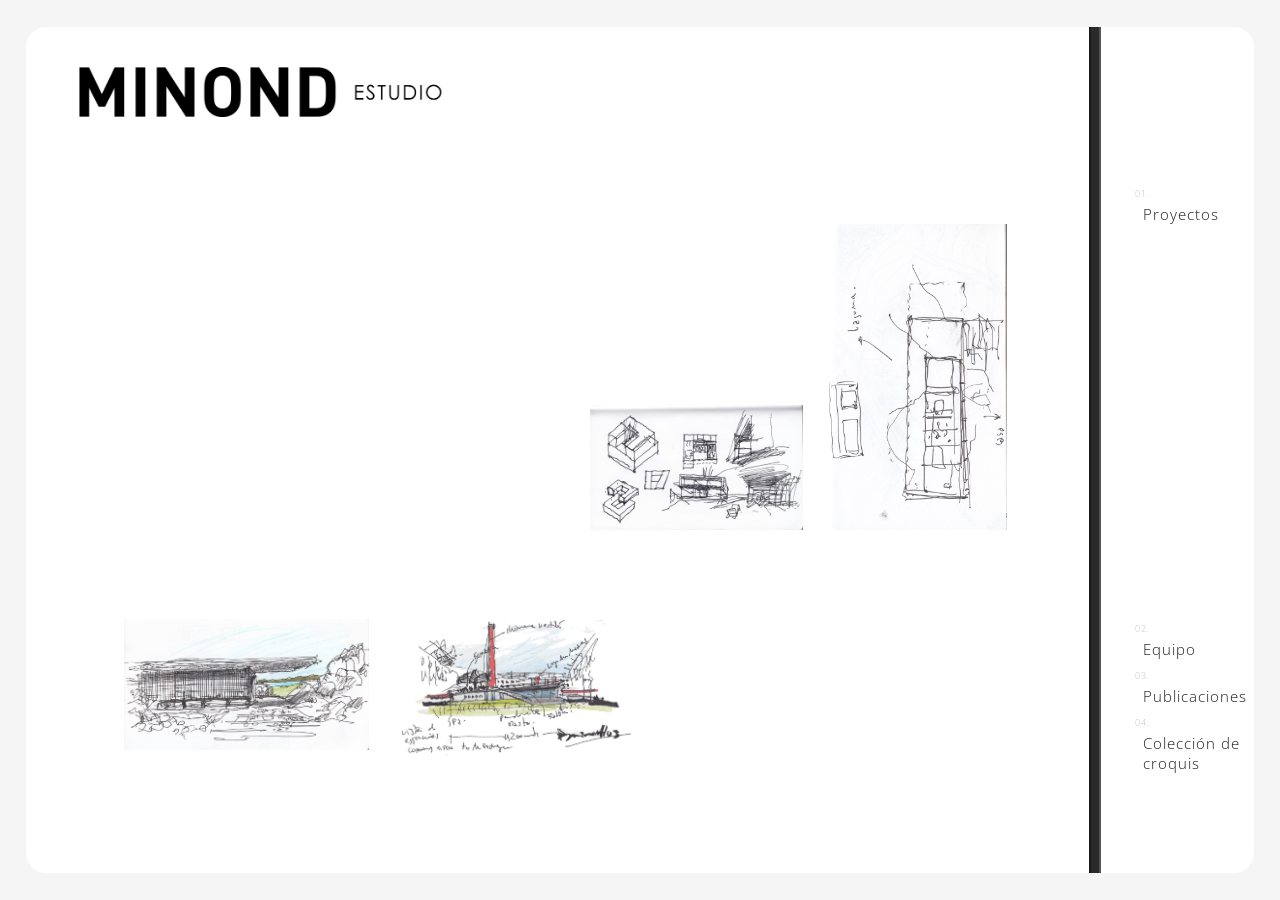
<file: index.html>
<!DOCTYPE html>
<html lang="es">
<head>
  <meta charset="UTF-8">
  <meta name="viewport" content="width=device-width, initial-scale=1.0">
  <title>MINOND | Estudio</title>

  <link rel="preconnect" href="https://fonts.googleapis.com">
  <link href="https://fonts.googleapis.com/css2?family=Open+Sans:wght@300;400;500&display=swap" rel="stylesheet">

  <link rel="stylesheet" href="css/style.css">
</head>

<body>
<body class="home">
<div class="notebook-container">

  <div class="logo-section">
    <img src="img/00_generales/01_logo/logo_MINOND-estudio-2021.jpg" class="logo">
  </div>

  <main class="sketch-view">

 <div class="item item-1 horizontal">
  <img src="img/00_generales/02_imágenes home/CM-026.09.jpg">
</div>

<div class="item item-2 horizontal">
  <img src="img/00_generales/02_imágenes home/CM-027.15.jpg">
</div>

<div class="item item-3 horizontal">
  <img src="img/00_generales/02_imágenes home/CM-027.32.jpg">
</div>

<div class="item item-4 vertical">
  <img src="img/00_generales/02_imágenes home/CM-027.16.jpg">
</div>

  </main>

  <div class="band"></div>

  <aside class="sidebar">
   <nav>

  <!-- ARRIBA -->
  <div class="menu-top">
    <div class="menu-block destacado">
      <span class="numero">01.</span>
      <a href="#" class="texto">Proyectos</a>
    </div>
  </div>

  <!-- ABAJO -->
  <div class="menu-bottom">
    <div class="menu-block">
      <span class="numero">02.</span>
      <a href="#" class="texto">Equipo</a>
    </div>

    <div class="menu-block">
      <span class="numero">03.</span>
      <a href="#" class="texto">Publicaciones</a>
    </div>

    <div class="menu-block">
      <span class="numero">04.</span>
      <a href="#" class="texto">Colección de croquis</a>
    </div>
  </div>

</nav>

</div>

</body>
</html>
</file>
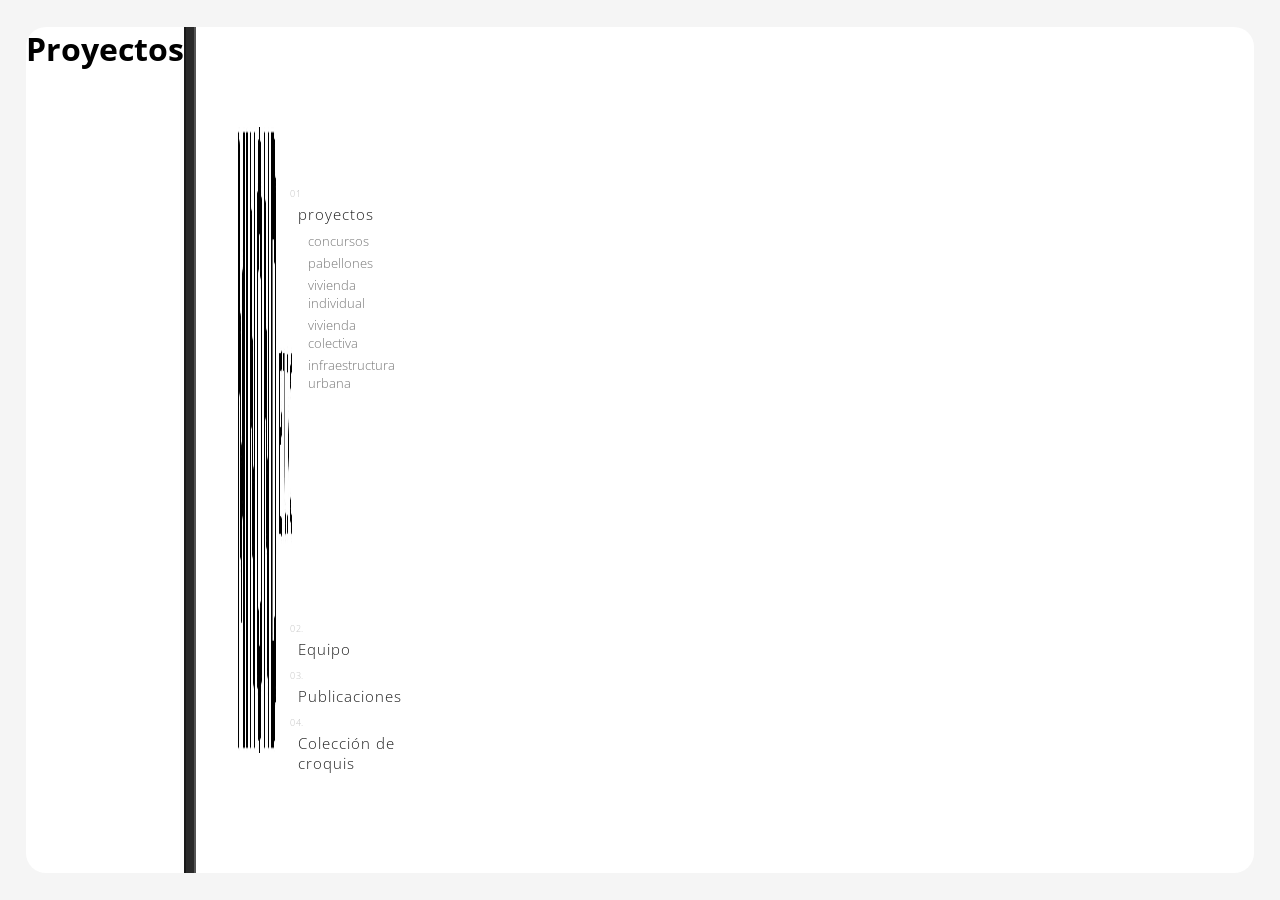
<file: proyectos.html>
<!DOCTYPE html>
<html lang="es">
<head>
  <meta charset="UTF-8">
  <meta name="viewport" content="width=device-width, initial-scale=1.0">
  <title>MINOND | Proyectos </title>

  <link rel="preconnect" href="https://fonts.googleapis.com">
  <link href="https://fonts.googleapis.com/css2?family=Open+Sans:wght@300;400;500&display=swap" rel="stylesheet">

  <link rel="stylesheet" href="css/style.css">
</head>

<body class="projects-page">
<div class="notebook-container">

  <div class="left-header">
  <h1>Proyectos</h1>
</div>

 <main class="projects-view">

  </main>

  <div class="band"></div>

 <aside class="sidebar">

  <!-- LOGO -->
  <img src="img/00_generales/01_logo/logo_MINOND-estudio-2021.jpg" class="logo-small">

  <!-- NAV -->
  <nav>

    <!-- ARRIBA -->
    <div class="menu-top">
      <div class="menu-block">
  <span class="numero">01</span>
  <span class="texto">proyectos</span>
  <div class="submenu">
    <a href="#" class="submenu-item">concursos</a>
    <a href="#" class="submenu-item">pabellones</a>
    <a href="#" class="submenu-item">vivienda individual</a>
    <a href="#" class="submenu-item">vivienda colectiva</a>
    <a href="#" class="submenu-item">infraestructura urbana</a>
  </div>
    </div>
</div>
    <!-- ABAJO -->
    <div class="menu-bottom">
      <div class="menu-block">
        <span class="numero">02.</span>
        <a href="#" class="texto">Equipo</a>
      </div>

      <div class="menu-block">
        <span class="numero">03.</span>
        <a href="#" class="texto">Publicaciones</a>
      </div>

      <div class="menu-block">
        <span class="numero">04.</span>
        <a href="#" class="texto">Colección de croquis</a>
      </div>
    </div>


    
  </nav>

</aside>

</div>

</body>
</html>
</file>
<file: css/style.css>
/* RESET */
* {
  margin: 0;
  padding: 0;
  box-sizing: border-box;
}

/* BODY */
body {
  background: #f5f5f5;
  height: 100vh;
  display: flex;
  align-items: center;
  justify-content: center;
  font-family: 'Open Sans', sans-serif;
}

/* CONTENEDOR GENERAL */
.notebook-container {
  width: 96vw;
  height: 94vh;
  display: flex;
  background: #ffffff;
  border-radius: 20px;
  overflow: hidden;
}

/* LOGO */
.logo-section {
  width: 20%;
  padding: 40px;
}

.logo {
  width: 400px;
  opacity: 1;
   top: 20%;
}

/* HOJA CENTRAL */
.sketch-view {
  width: 67.5%;
  position: relative;
  overflow: visible;
  padding: 80px
}

/* IMÁGENES BASE */
.item {
  position: absolute;
}

.item img {
  width: 100%;
  height: auto;
  object-fit: contain;
}


/* abajo izquierda */
.item-1 {
  width: 28%;
  top: 70%;
  left: 16%;
}

.item-2 {
  width: 30%;
  top: 70%;
  left: -18%;
}

.item-3 {
  width: 26%;
  bottom: 40%;
  right: 35%;
}

.item-4 {
  width: 22%;
  bottom: 40%;
  right: 10%;
}

/* sideA */
.band {
  width: 1%;
  background: #2a2a2a;

  /* efecto cuaderno */
  box-shadow: 
    inset -2px 0 0 rgba(255,255,255,0.2),
    inset 2px 0 0 rgba(0,0,0,0.4);

  position: relative;
}

/* SIDEBAR */
.sidebar {
  width: 12.5%;
  padding: 100px 40px 80px 40px;
  display: flex;
   height: 100vh
  flex-direction: column;
}

.sidebar nav {
  display: flex;
  flex-direction: column;
  flex: 1;
}

.projects-page .logo-small {
  width: 60px;
  height: auto;
  margin-bottom: 40px;
}

.menu-top {
  margin-top: 60px;
}

.menu-bottom {
  margin-top: auto;
  padding-bottom: 10px;
}

.menu-block {
  display: flex;
  flex-direction: column;
  margin-bottom: 10px;
}

.numero {
  font-size: 9px;
  color: #999;
  letter-spacing: 0.8px;
  font-weight: 300;
  margin-left: -6px;
  margin-bottom: 4px;
  opacity: 0.6;
  transition: all 0.25s ease;
}

.texto {
  font-size: 15px;
  font-weight: 300;
  letter-spacing: 1px;
  text-decoration: none;
  color: #1a1a1a;
  margin-left: 2px;
  transition: all 0.25s ease;
}

.menu-block:hover .texto {
  font-weight: 500;
  letter-spacing: 0.6px;
}

.menu-block:hover .numero {
  opacity: 1;
  font-weight: 500;
  transform: translateX(-2px);
}

.submenu {
  display: flex;
  flex-direction: column;
  margin-top: 8px;
  margin-left: 12px;
  gap: 4px;
}

.submenu-item {
  font-size: 13px;
  font-weight: 300;
  color: #777;
  text-decoration: none;
  transition: all 0.2s ease;
}

.submenu-item:hover {
  color: #1a1a1a;
  transform: translateX(3px);
}
</file>
